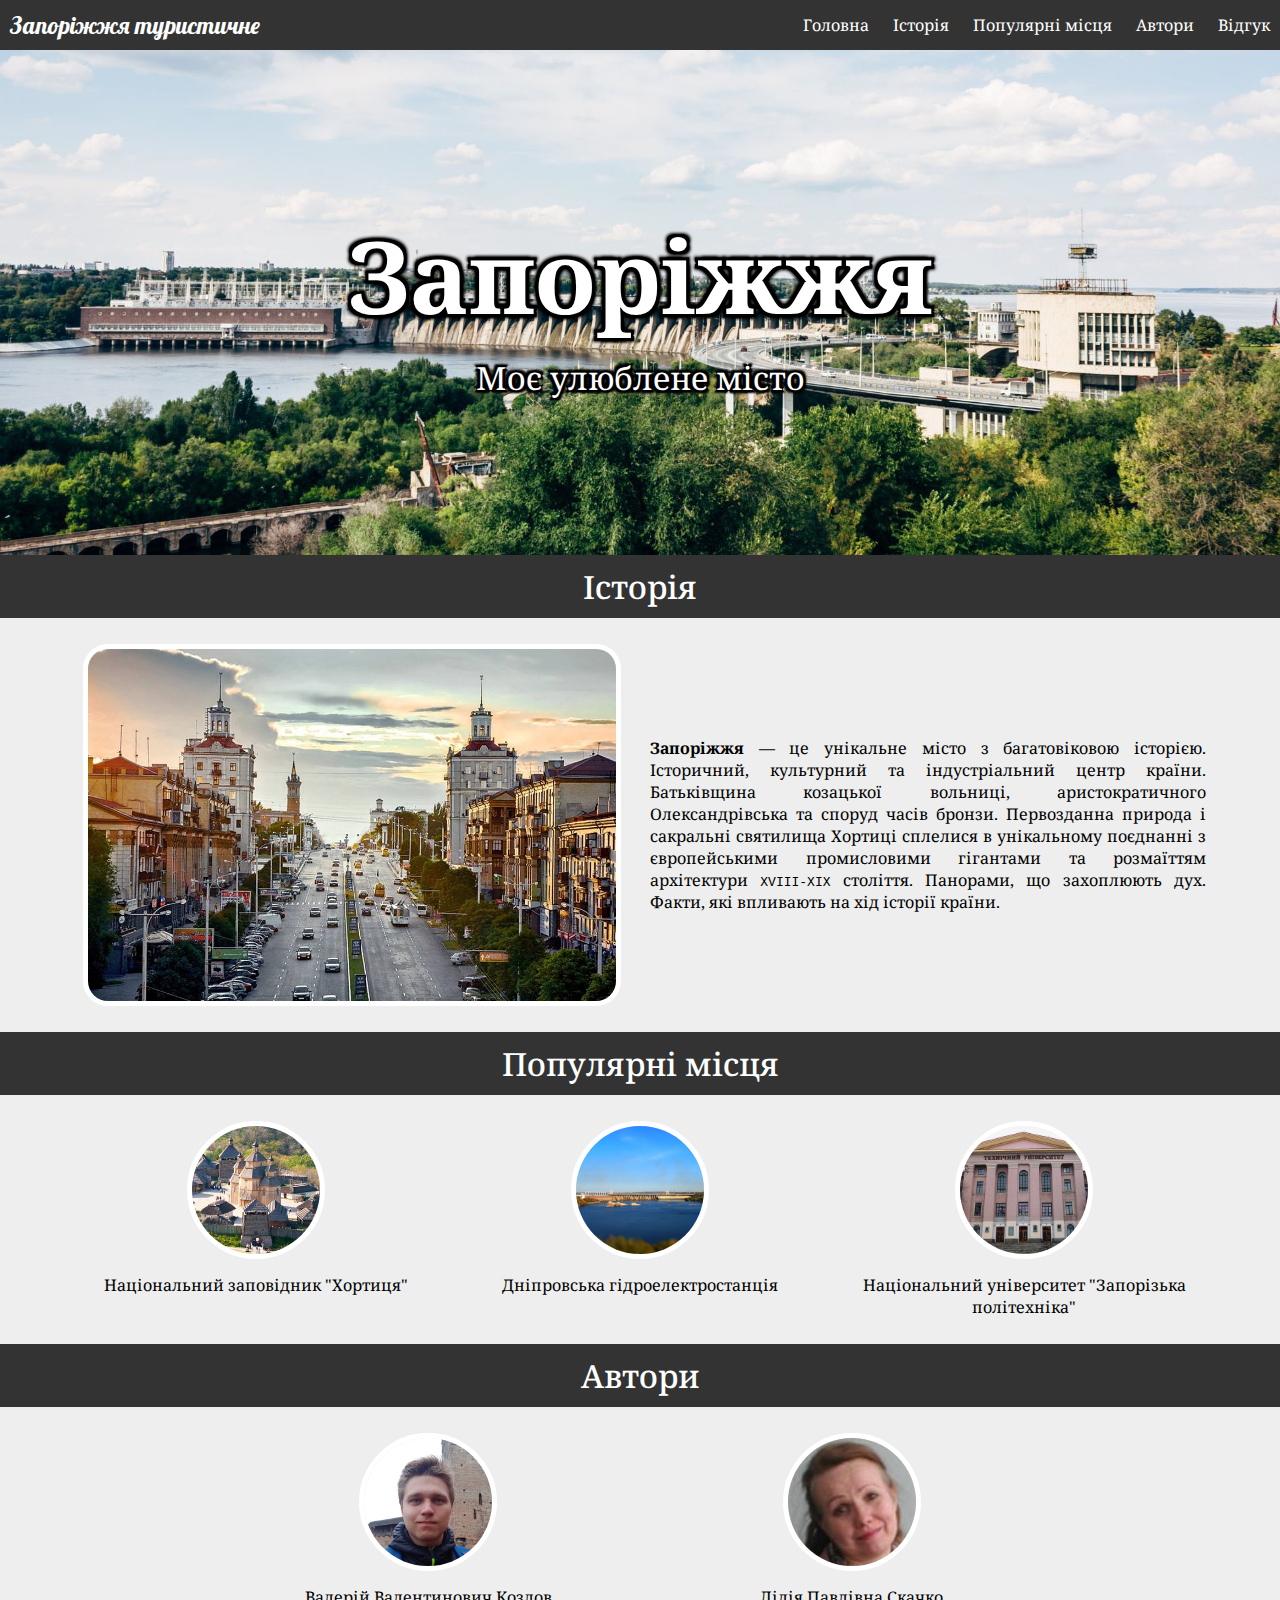
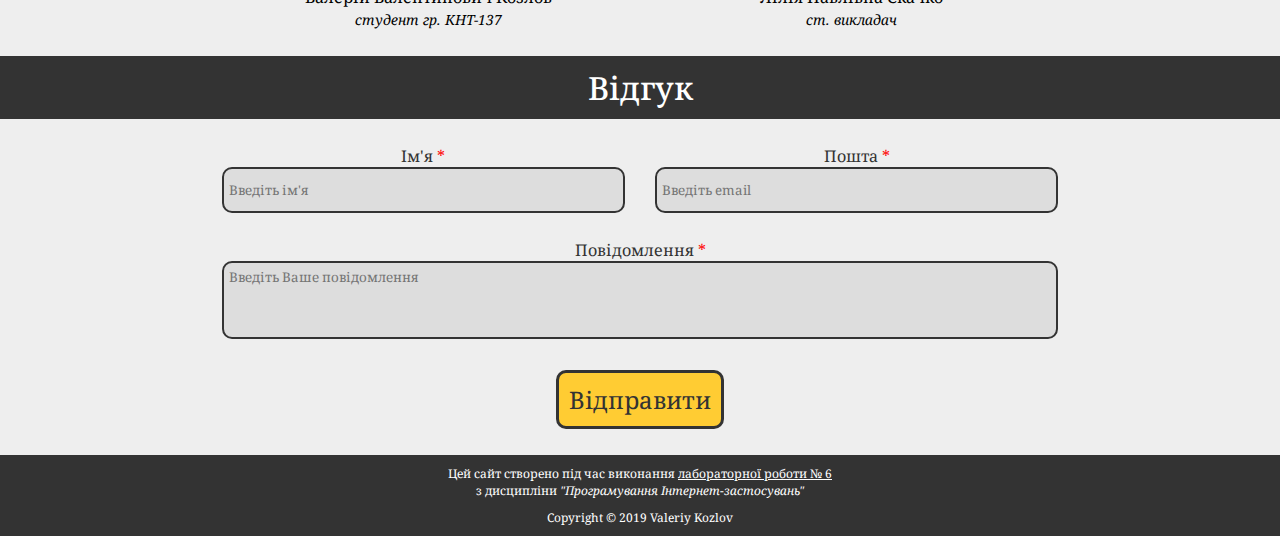
<file: index.html>
<!DOCTYPE html>
<html lang="en">
<head>
	<meta charset="utf-8">
	<title>Запоріжжя туристичне</title>
	<link rel="stylesheet" type="text/css" href="source/style.css">
</head>
<body>
	<header>
		<a href="">
			<div class="header_logo">
				<p>Запоріжжя туристичне</p>
			</div>
		</a>
		<nav>
			<div class="header_menu">
				<a href="">Головна</a>
				<a href="#his">Історія</a>
				<a href="#pop">Популярні місця</a>
				<a href="#dev">Автори</a>
				<a href="#vid">Відгук</a>
			</div>
		</nav>
	</header>
	<main>
		<div class="welcome">
			<img src="img/index/main.jpg" alt="Дніпрогес">
			<div class="welcom_text">
				<h1>Запоріжжя</h1>
				<p>Моє улюблене місто</p>
			</div>
		</div>
		<div class="about">
			<div class="main_block_description" id="his">Історія</div>
			<div class="history_block">
				<div class="history_block_image">
					<img src="img/index/prospekt.jpg" alt="Проспект Соборний">
				</div>
				<div class="history_text">
					<p><b>Запоріжжя</b> — це унікальне місто з багатовіковою історією. Історичний, культурний та індустріальний центр країни. Батьківщина козацької вольниці, аристократичного Олександрівська та споруд часів бронзи. Первозданна природа і сакральні святилища Хортиці сплелися в унікальному поєднанні з європейськими промисловими гігантами та розмаїттям архітектури <tt>XVIII-XIX</tt> століття. Панорами, що захоплюють дух. Факти, які впливають на хід історії країни.</p>
				</div>
			</div>
		</div>
		<div class="places">
			<div class="main_block_description" id="pop">Популярні місця</div>
			<div class="line_places">
				<a href="natsionalnyy_zapovidnyk_khortytsya.html">
					<div class="place">
						<img src="img/index/mini_khortytsya.jpg" alt="Національний заповідник &Prime;Хортиця&Prime;">
						<div class="place_name">Національний заповідник "Хортиця"</div>
					</div>
				</a>
				<a href="dniprovska_hidroelektrostantsiya.html">
					<div class="place">
						<img src="img/index/mini_dniprohes.jpg" alt="Дніпровська гідроелектростанція">
						<div class="place_name">Дніпровська гідроелектростанція</div>
					</div>
				</a>
				<a href="404.html">
					<div class="place">
						<img src="img/index/mini_nuzp.jpg" alt="Національний університет &Prime;Запорізька політехніка&Prime;">
						<div class="place_name">Національний університет "Запорізька політехніка"</div>
					</div>
				</a>
			</div>
		</div>
		<div class="autors">
			<div class="main_block_description" id="dev">Автори</div>
			<div class="grid_autors">
				<a href="kozlovvv_resume.html">
					<div class="autor">
						<img src="img/index/kozlovvv.jpg" alt="Валерій Валентинович Козлов">
						<div class="autor_name">Валерій Валентинович Козлов<br><span>студент гр. КНТ-137<span></span></div>
					</div>
				</a>
				<a href="404.html">
					<div class="autor">
						<img src="img/index/skachkolp.jpg" alt="Лілія Павлівна Скачко">
						<div class="autor_name">Лілія Павлівна Скачко<br><span>ст. викладач</span></div>
					</div>
				</a>
			</div>
		</div>
		<div class="contacts_us">
			<div class="main_block_description" id="vid">Відгук</div>
			<div class="contact_form_block">
				<form action="#" name="contact_form" method="post" onsubmit="return submit_data();">
					<div class="grid_contact">
						<div class="contact_element">
							<p>Ім'я <span>*</span></p>
							<input type="text" name="name" placeholder="Введіть ім'я">
						</div>
						<div class="contact_element">
							<p>Пошта <span>*</span></p>
							<input type="text" name="email" placeholder="Введіть email">
						</div>
					</div>
					<p>Повідомлення <span>*</span></p>
					<textarea placeholder="Введіть Ваше повідомлення" name="message" class="message_block"></textarea><br>
					<input class="submit_btn" type="submit" name="submit_btn" value="Відправити">
				</form>
			</div>
		</div>
	</main>
	<footer>
		<p>Цей сайт створено під час виконання <u>лабораторної роботи № 6</u><br>
		з дисципліни <i>"Програмування Інтернет-застосувань"</i></p>
		<p>Copyright © 2019 Valeriy Kozlov</p>
	</footer>
	<script type="text/javascript" src="source/script.js"></script>
</body>
</html>
</file>
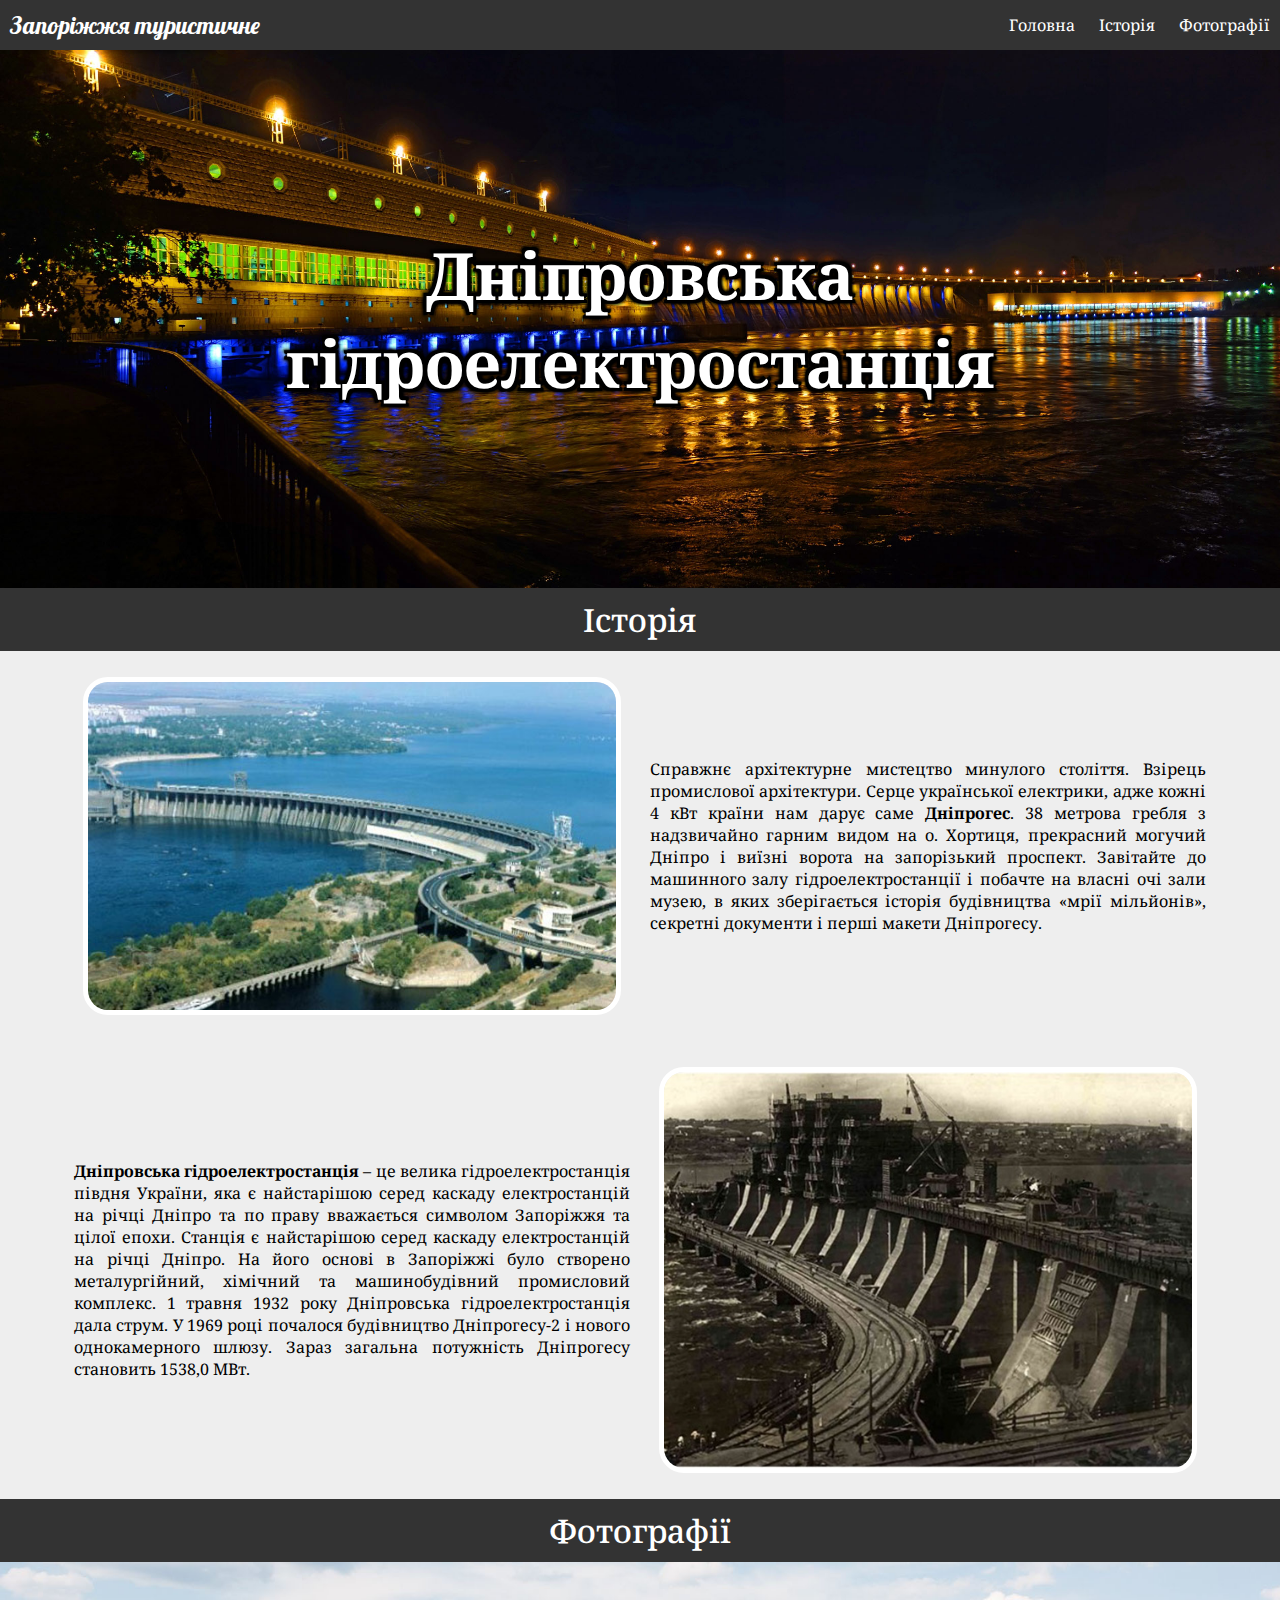
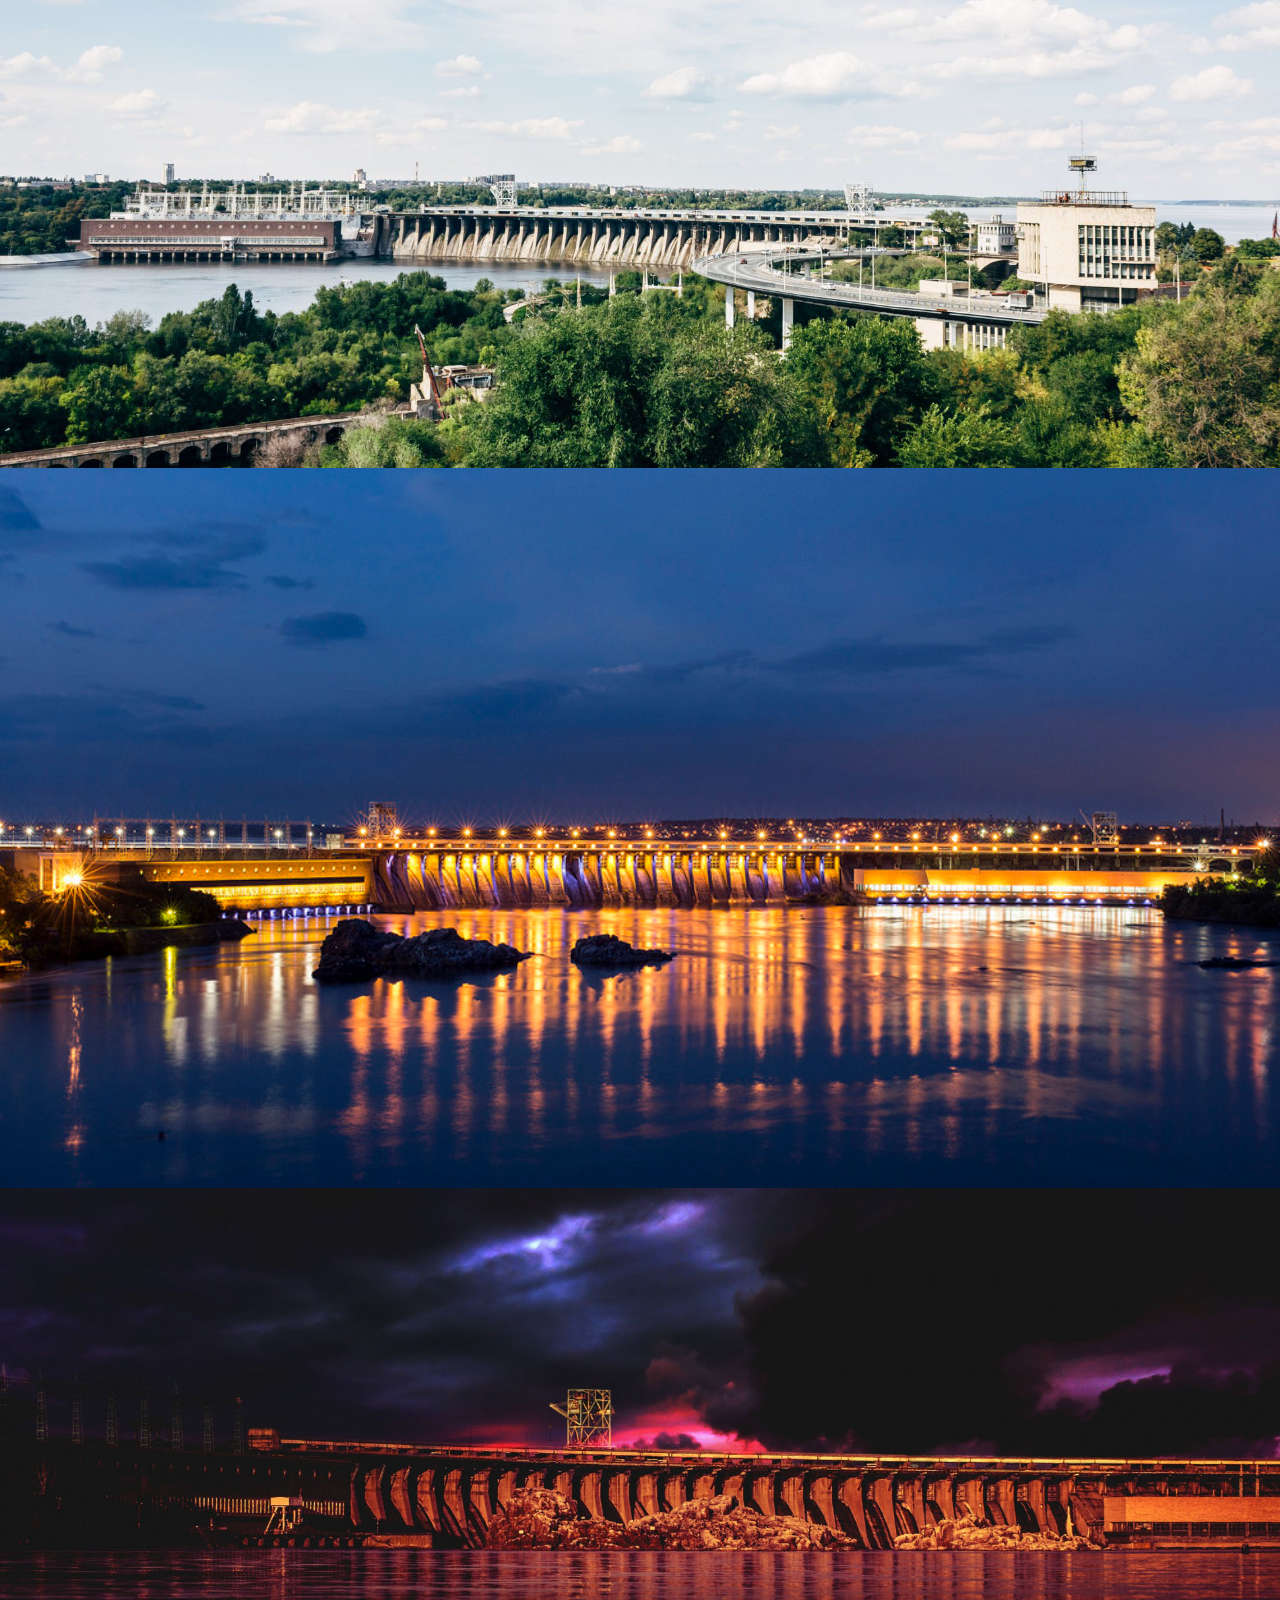
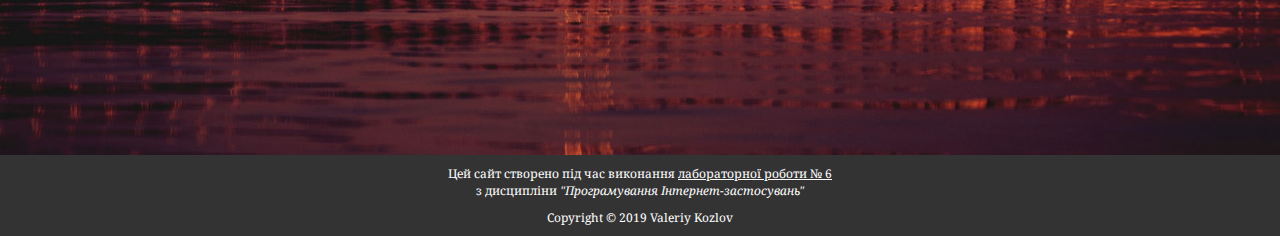
<file: dniprovska_hidroelektrostantsiya.html>
<!DOCTYPE html>
<html lang="en">
<head>
	<meta charset="utf-8">
	<title>Дніпровська гідроелектростанція - Запоріжжя туристичне</title>
	<link rel="stylesheet" type="text/css" href="source/style.css">
</head>
<body>
	<header>
		<a href="index.html">
			<div class="header_logo">
				<p>Запоріжжя туристичне</p>
			</div>
		</a>
		<nav>
			<div class="header_menu">
				<a href="index.html">Головна</a>
				<a href="#his">Історія</a>
				<a href="#pho">Фотографії</a>
			</div>
		</nav>
	</header>
	<main>
		<div class="welcome">
			<img src="img/dniprovska_hidroelektrostantsiya/main.jpg" alt="Дніпрогес">
			<div class="welcom_text_sec">
				<h1>Дніпровська<br>гідроелектростанція</h1>
			</div>
		</div>
		<div class="about">
			<div class="main_block_description" id="his">Історія</div>
			<div class="history_block">
				<div class="history_block_image">
					<img src="img/dniprovska_hidroelektrostantsiya/history_1.jpg" alt="Дніпрогес">
				</div>
				<div class="history_text">
					<p>Справжнє архітектурне мистецтво минулого століття. Взірець промислової архітектури. Серце української електрики, адже кожні 4 кВт країни нам дарує саме <b>Дніпрогес</b>. 38 метрова гребля з надзвичайно гарним видом на о. Хортиця, прекрасний могучий Дніпро і виїзні ворота на запорізький проспект. Завітайте до машинного залу гідроелектростанції і побачте на власні очі зали музею, в яких зберігається історія будівництва «мрії мільйонів», секретні документи і перші макети Дніпрогесу.</p>
				</div>
			</div>
			<div class="history_block">
				<div class="history_text">
					<p><b>Дніпровська гідроелектростанція</b> – це велика гідроелектростанція півдня України, яка є найстарішою серед каскаду електростанцій на річці Дніпро та по праву вважається символом Запоріжжя та цілої епохи. Станція є найстарішою серед каскаду електростанцій на річці Дніпро. На його основі в Запоріжжі було створено металургійний, хімічний та машинобудівний промисловий комплекс. 1 травня 1932 року Дніпровська гідроелектростанція дала струм. У 1969 році почалося будівництво Дніпрогесу-2 і нового однокамерного шлюзу. Зараз загальна потужність Дніпрогесу становить 1538,0 МВт.</p>
				</div>
				<div class="history_block_image">
					<img src="img/dniprovska_hidroelektrostantsiya/history_2.jpg" alt="Дніпрогес">
				</div>
			</div>
		</div>
		<div class="photo_block" id="pho">
			<div class="main_block_description" id="his">Фотографії</div>
			<img src="img/dniprovska_hidroelektrostantsiya/photo_1.jpg" alt="Дніпрогес">
			<img src="img/dniprovska_hidroelektrostantsiya/photo_2.jpg" alt="Дніпрогес">
			<img src="img/dniprovska_hidroelektrostantsiya/photo_3.jpg" alt="Дніпрогес">
		</div>
	</main>
	<footer>
		<p>Цей сайт створено під час виконання <u>лабораторної роботи № 6</u><br>
		з дисципліни <i>"Програмування Інтернет-застосувань"</i></p>
		<p>Copyright © 2019 Valeriy Kozlov</p>
	</footer>
</body>
</html>
</file>
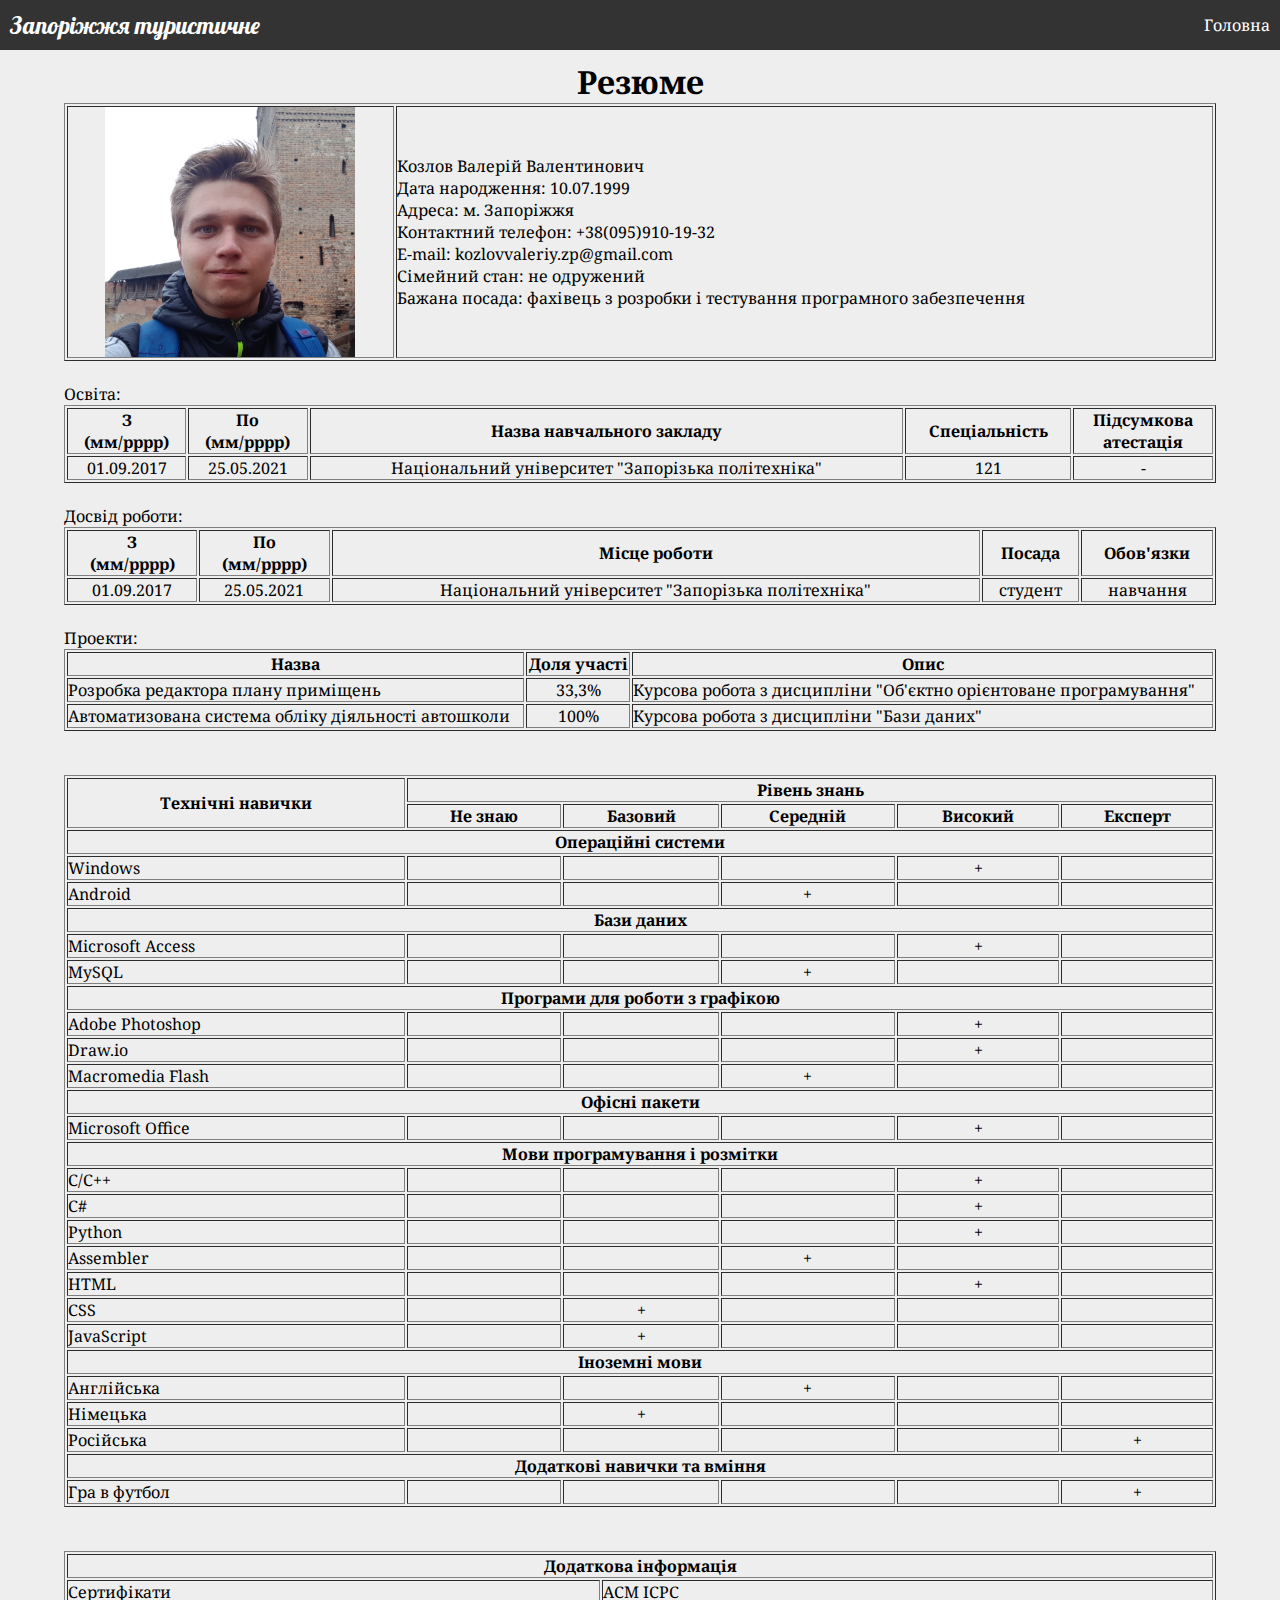
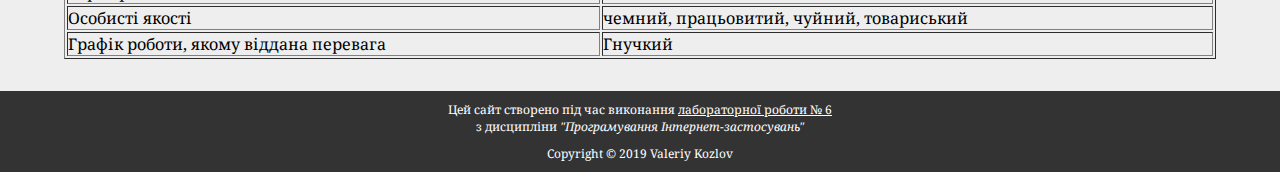
<file: kozlovvv_resume.html>
<!DOCTYPE html>
<html lang="en">
<head>
	<meta charset="utf-8">
	<title>Резюме - Запоріжжя туристичне</title>
	<link rel="stylesheet" type="text/css" href="source/style.css">
</head>
<body>
	<header>
		<a href="index.html">
			<div class="header_logo">
				<p>Запоріжжя туристичне</p>
			</div>
		</a>
		<nav>
			<div class="header_menu">
				<a href="index.html">Головна</a>
			</div>
		</nav>
	</header>
	<main>
		<div class="ninty_percent_area">
			<h1 align="center">Резюме</h1>
			<table width="100%" border="1">
				<tr>
					<td align="center"><img src="img/kozlov_resume/kozlovvv.jpg" alt="Козлов Валерій Валентинович" width="250px" align="center"></td>
					<td>
						Козлов Валерій Валентинович<br>
						Дата народження: 10.07.1999<br>
						Адреса: м. Запоріжжя<br>
						Контактний телефон: +38(095)910-19-32<br>
						E-mail: kozlovvaleriy.zp@gmail.com<br>
						Сімейний стан: не одружений<br>
						Бажана поcада: фахівець з розробки і тестування програмного забезпечення<br>
					</td>
				</tr>
			</table><br>
			Освіта:
			<table width="100%" border="1"  align="center">
				<tr>
					<th>З<br>(мм/рррр)</th>
					<th>По<br>(мм/рррр)</th>
					<th>Назва навчального закладу</th>
					<th>Спеціальність</th>
					<th>Підсумкова<br>атестація</th>
				</tr>
				<tr align="center">
					<td>01.09.2017</td>
					<td>25.05.2021</td>
					<td>Національний університет "Запорізька політехніка"</td>
					<td>121</td>
					<td>-</td>
				</tr>
			</table><br>
			Досвід роботи:
			<table width="100%" border="1"  align="center">
				<tr>
					<th>З<br>(мм/рррр)</th>
					<th>По<br>(мм/рррр)</th>
					<th>Місце роботи</th>
					<th>Посада</th>
					<th>Обов'язки</th>
				</tr>
				<tr align="center">
					<td>01.09.2017</td>
					<td>25.05.2021</td>
					<td>Національний університет "Запорізька політехніка"</td>
					<td>студент</td>
					<td>навчання</td>
				</tr>
			</table><br>
			Проекти:
			<table width="100%" border="1"  align="center">
				<tr>
					<th>Назва</th>
					<th>Доля участі</th>
					<th>Опис</th>
				</tr>
				<tr>
					<td>Розробка редактора плану приміщень</td>
					<td align="center">33,3%</td>
					<td>Курсова робота з дисципліни "Об'єктно орієнтоване програмування"</td>
				</tr>
				<tr>
					<td>Автоматизована система обліку діяльності автошколи</td>
					<td align="center">100%</td>
					<td>Курсова робота з дисципліни "Бази даних"</td>
				</tr>
			</table><br><br>
			<table width="100%" border="1"  align="center">
				<tr>
					<th rowspan="2">Технічні навички</th>
					<th colspan="5">Рівень знань</th>
				</tr>
				<tr>
					<th>Не знаю</th>
					<th>Базовий</th>
					<th>Середній</th>
					<th>Високий</th>
					<th>Експерт</th>
				</tr>
				<tr>
					<th colspan="6" align="center">Операційні системи</th>
				</tr>
				<tr>
					<td>Windows</td>
					<td></td>
					<td></td>
					<td></td>
					<td align="center">+</td>
					<td></td>
				</tr>
				<tr>
					<td>Android</td>
					<td></td>
					<td></td>
					<td align="center">+</td>
					<td></td>
					<td></td>
				</tr>
				<tr>
					<th colspan="6" align="center">Бази даних</th>
				</tr>
				<tr>
					<td>Microsoft Access</td>
					<td></td>
					<td></td>
					<td></td>
					<td align="center">+</td>
					<td></td>
				</tr>
				<tr>
					<td>MySQL</td>
					<td></td>
					<td></td>
					<td align="center">+</td>
					<td></td>
					<td></td>
				</tr>
				<tr>
					<th colspan="6" align="center">Програми для роботи з графікою</th>
				</tr>
				<tr>
					<td>Adobe Photoshop</td>
					<td></td>
					<td></td>
					<td></td>
					<td align="center">+</td>
					<td></td>
				</tr>
				<tr>
					<td>Draw.io</td>
					<td></td>
					<td></td>
					<td></td>
					<td align="center">+</td>
					<td></td>
				</tr>
				<tr>
					<td>Macromedia Flash</td>
					<td></td>
					<td></td>
					<td align="center">+</td>
					<td></td>
					<td></td>
				</tr>
				<tr>
					<th colspan="6" align="center">Офісні пакети</th>
				</tr>
				<tr>
					<td>Microsoft Office</td>
					<td></td>
					<td></td>
					<td></td>
					<td align="center">+</td>
					<td></td>
				</tr>
				<tr>
					<th colspan="6" align="center">Мови програмування і розмітки</th>
				</tr>
				<tr>
					<td>С/С++</td>
					<td></td>
					<td></td>
					<td></td>
					<td align="center">+</td>
					<td></td>
				</tr>
				<tr>
					<td>C#</td>
					<td></td>
					<td></td>
					<td></td>
					<td align="center">+</td>
					<td></td>
				</tr>
				<tr>
					<td>Python</td>
					<td></td>
					<td></td>
					<td></td>
					<td  align="center">+</td>
					<td></td>
				</tr>
				<tr>
					<td>Assembler</td>
					<td></td>
					<td></td>
					<td align="center">+</td>
					<td></td>
					<td></td>
				</tr>
				<tr>
					<td>HTML</td>
					<td></td>
					<td></td>
					<td></td>
					<td  align="center">+</td>
					<td></td>
				</tr>
				<tr>
					<td>CSS</td>
					<td></td>
					<td align="center">+</td>
					<td></td>
					<td></td>
					<td></td>
				</tr>
				<tr>
					<td>JavaScript</td>
					<td></td>
					<td align="center">+</td>
					<td></td>
					<td></td>
					<td></td>
				</tr>
				<tr>
					<th colspan="6" align="center">Іноземні мови</th>
				</tr>
				<tr>
					<td>Англійська</td>
					<td></td>
					<td></td>
					<td align="center">+</td>
					<td></td>
					<td></td>
				</tr>
				<tr>
					<td>Німецька</td>
					<td></td>
					<td align="center">+</td>
					<td></td>
					<td></td>
					<td></td>
				</tr>
				<tr>
					<td>Російська</td>
					<td></td>
					<td></td>
					<td></td>
					<td></td>
					<td align="center">+</td>
				</tr>
				<tr>
					<th colspan="6" align="center">Додаткові навички та вміння</th>
				</tr>
				<tr>
					<td>Гра в футбол</td>
					<td></td>
					<td></td>
					<td></td>
					<td></td>
					<td align="center">+</td>
				</tr>
			</table><br><br>
			<table width="100%" border="1"  align="center">
				<tr>
					<th colspan="2">Додаткова інформація</th>
				</tr>
				<tr>
					<td>Сертифікати</td>
					<td>ACM ICPC</td>
				</tr>
				<tr>
					<td>Особисті якості</td>
					<td>чемний, працьовитий, чуйний, товариський</td>
				</tr>
				<tr>
					<td>Графік роботи, якому віддана перевага</td>
					<td>Гнучкий</td>
				</tr>
			</table><br>
		</div>
	</main>
	<footer>
		<p>Цей сайт створено під час виконання <u>лабораторної роботи № 6</u><br>
		з дисципліни <i>"Програмування Інтернет-застосувань"</i></p>
		<p>Copyright © 2019 Valeriy Kozlov</p>
	</footer>
</body>
</html>
</file>
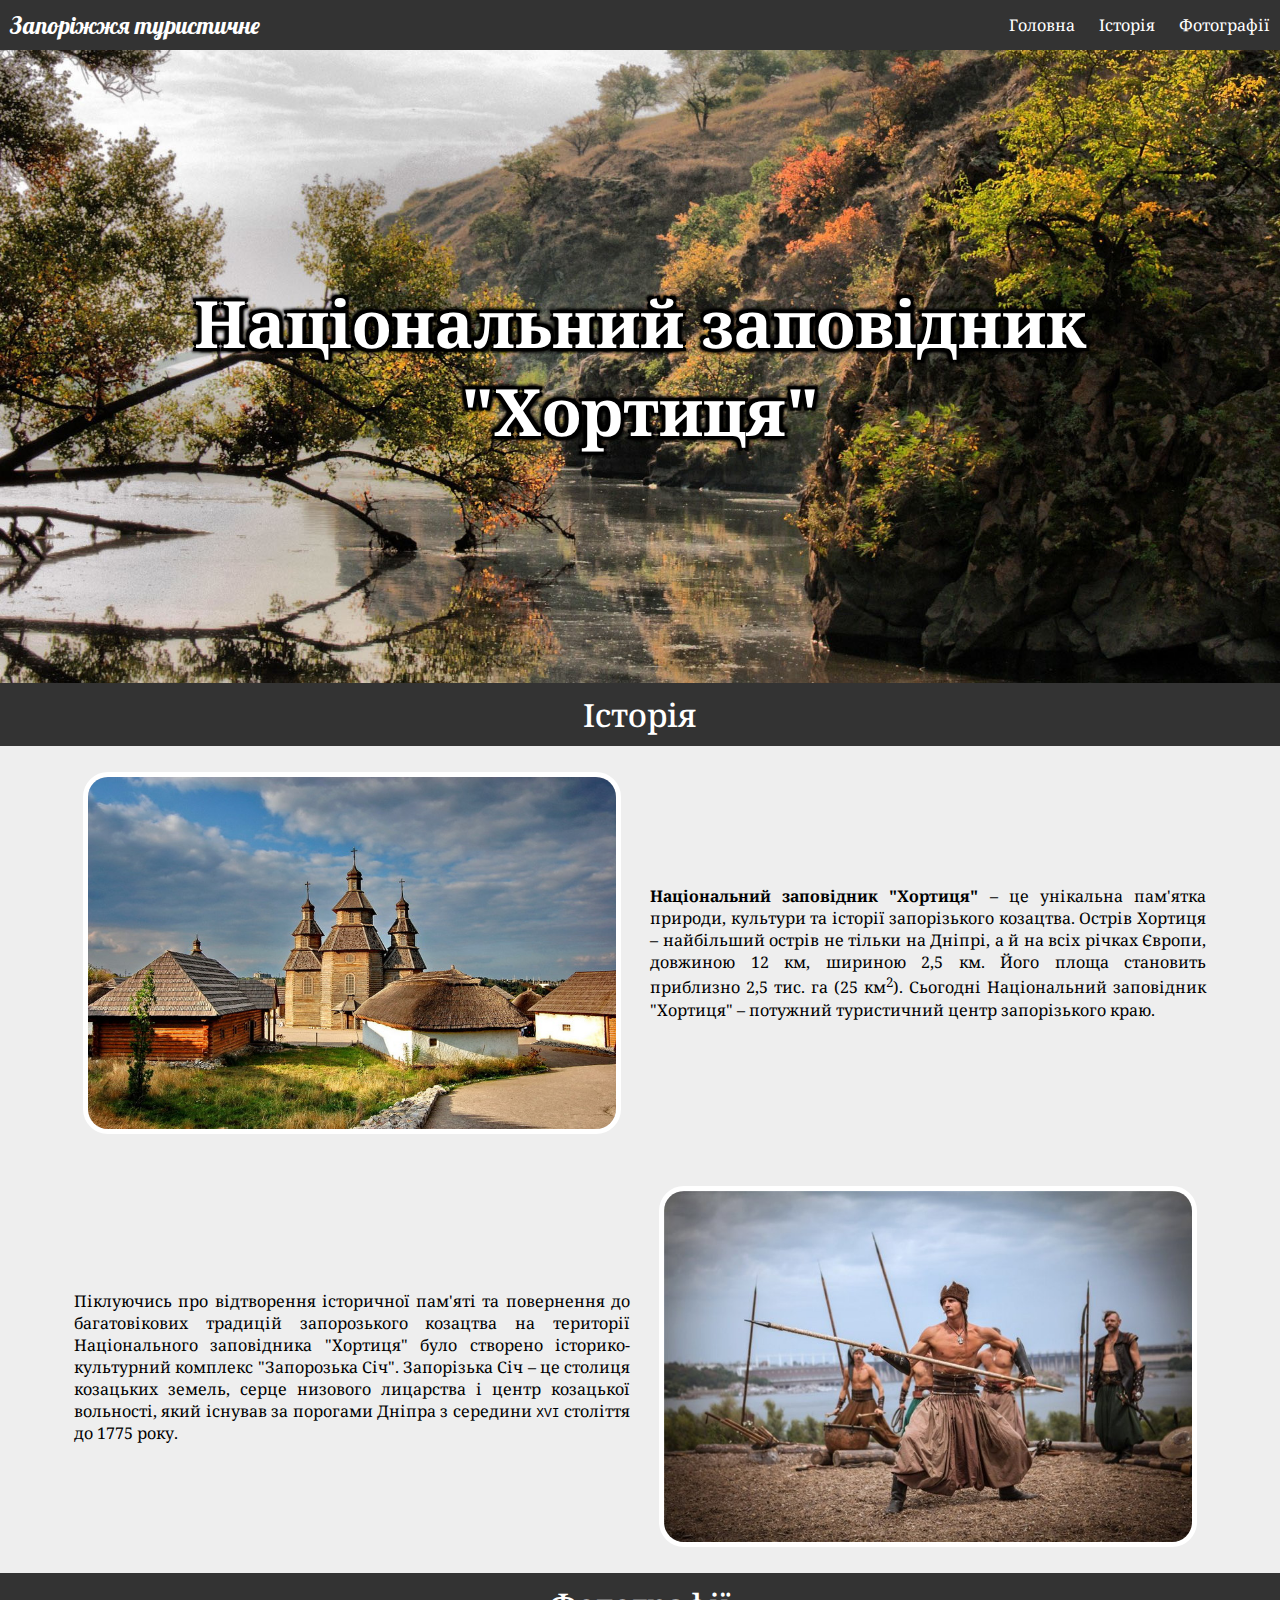
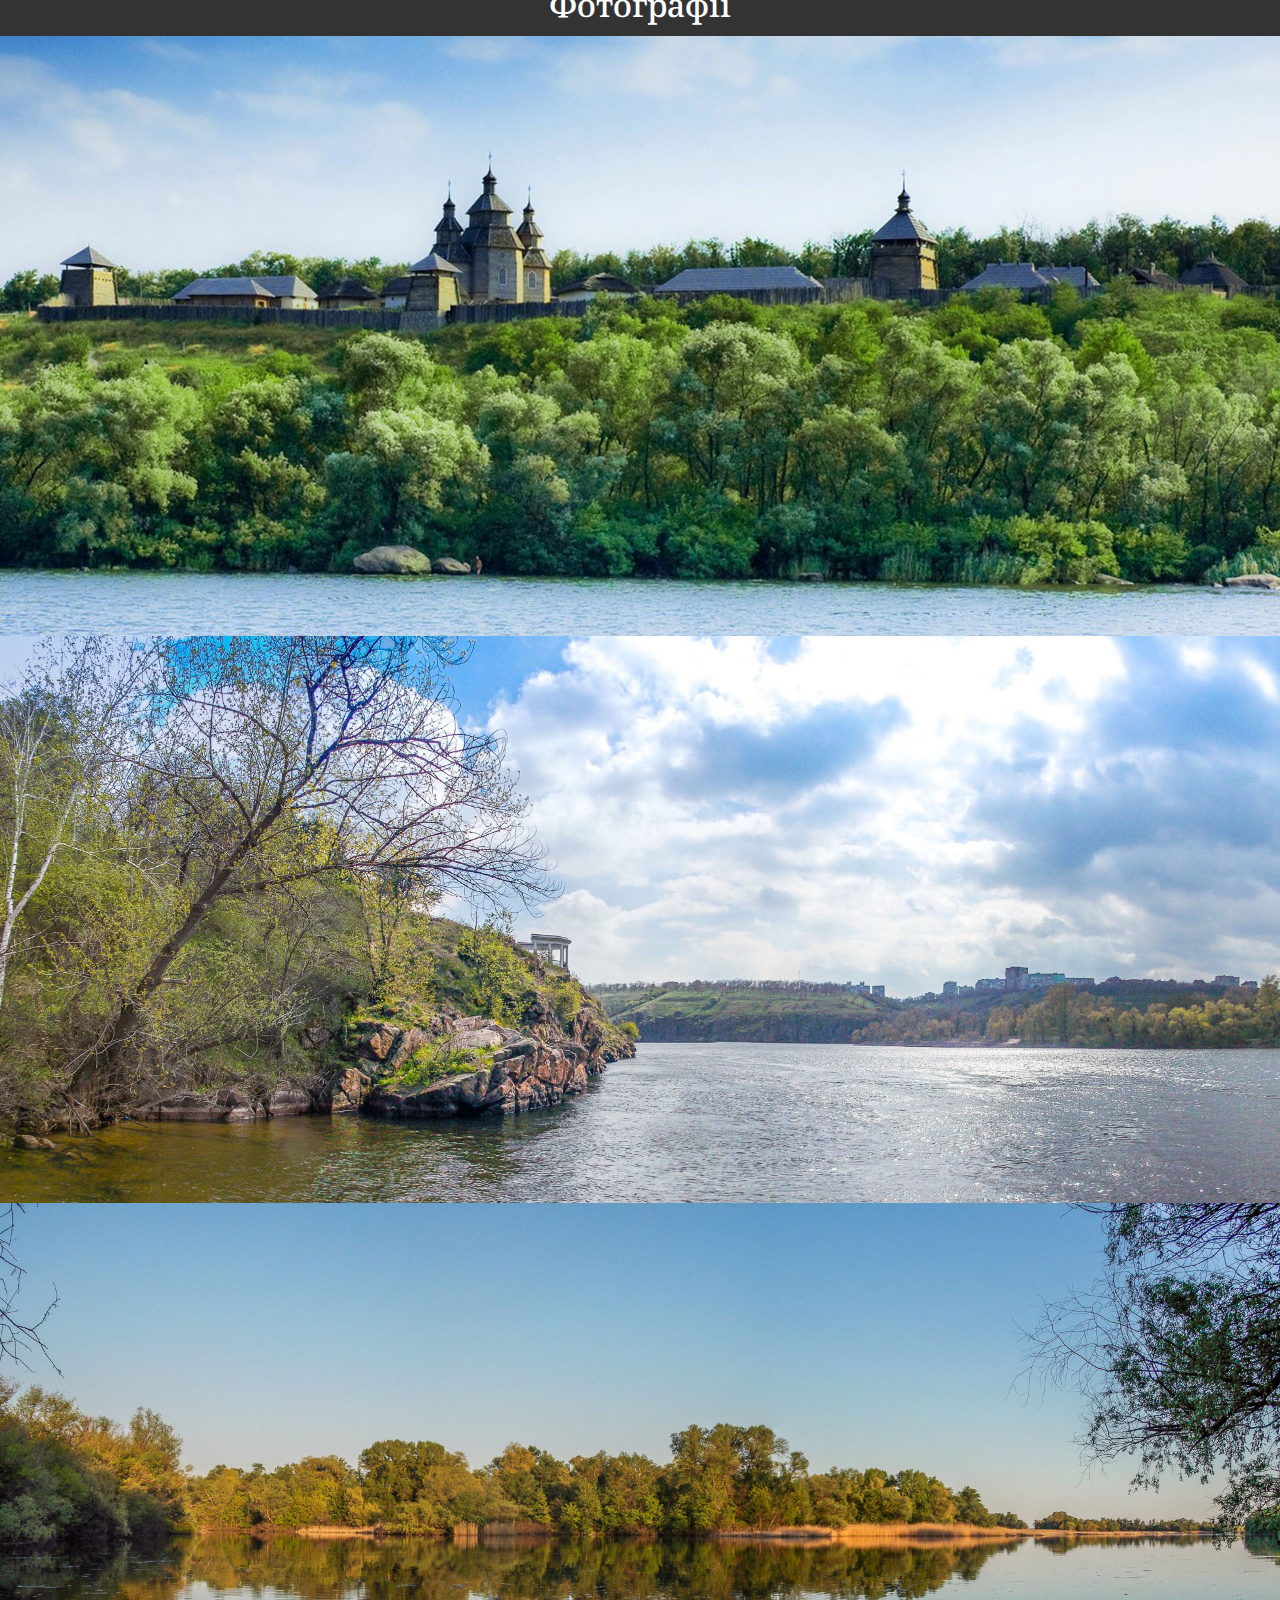
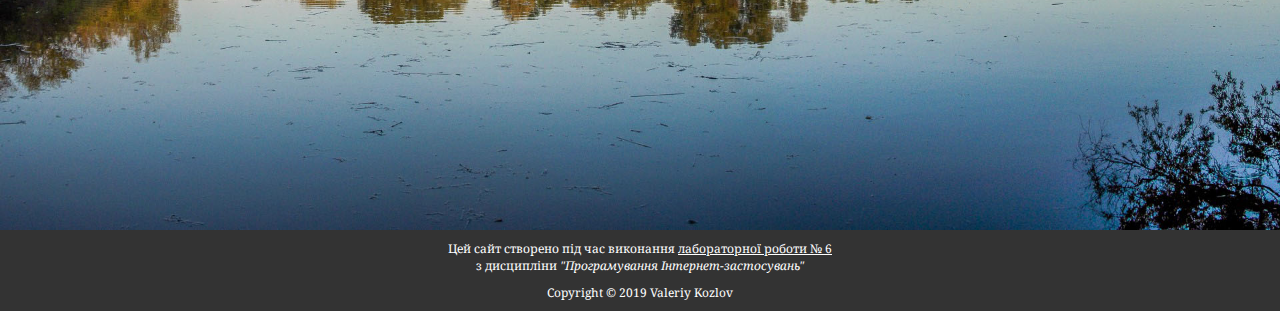
<file: natsionalnyy_zapovidnyk_khortytsya.html>
<!DOCTYPE html>
<html lang="en">
<head>
	<meta charset="utf-8">
	<title>Національний заповідник "Хортиця" - Запоріжжя туристичне</title>
	<link rel="stylesheet" type="text/css" href="source/style.css">
</head>
<body>
	<header>
		<a href="index.html">
			<div class="header_logo">
				<p>Запоріжжя туристичне</p>
			</div>
		</a>
		<nav>
			<div class="header_menu">
				<a href="index.html">Головна</a>
				<a href="#his">Історія</a>
				<a href="#pho">Фотографії</a>
			</div>
		</nav>
	</header>
	<main>
		<div class="welcome">
			<img src="img/natsionalnyy_zapovidnyk_khortytsya/main.jpg" alt="Національний заповідник &Prime;Хортиця&Prime;">
			<div class="welcom_text_sec">
				<h1>Національний заповідник<br>"Хортиця"</h1>
			</div>
		</div>
		<div class="about">
			<div class="main_block_description" id="his">Історія</div>
			<div class="history_block">
				<div class="history_block_image">
					<img src="img/natsionalnyy_zapovidnyk_khortytsya/history_1.jpg" alt="Національний заповідник &Prime;Хортиця&Prime;">
				</div>
				<div class="history_text">
					<p><b>Національний заповідник "Хортиця"</b> – це унікальна пам'ятка природи, культури та історії запорізького козацтва. Острів Хортиця – найбільший острів не тільки на Дніпрі, а й на всіх річках Європи, довжиною 12 км, шириною 2,5 км. Його площа становить приблизно 2,5 тис. га (25 км<sup>2</sup>). Сьогодні Національний заповідник "Хортиця" – потужний туристичний центр запорізького краю.</p>
				</div>
			</div>
			<div class="history_block">
				<div class="history_text">
					<p>Піклуючись про відтворення історичної пам'яті та повернення до багатовікових традицій запорозького козацтва на території Національного заповідника "Хортиця" було створено історико-культурний комплекс "Запорозька Січ". Запорізька Січ – це столиця козацьких земель, серце низового лицарства і центр козацької вольності, який існував за порогами Дніпра з середини <tt>XVI</tt> століття до 1775 року.</p>
				</div>
				<div class="history_block_image">
					<img src="img/natsionalnyy_zapovidnyk_khortytsya/history_2.jpg" alt="Національний заповідник &Prime;Хортиця&Prime;">
				</div>
			</div>
		</div>
		<div class="photo_block" id="pho">
			<div class="main_block_description" id="his">Фотографії</div>
			<img src="img/natsionalnyy_zapovidnyk_khortytsya/photo_1.jpg" alt="Національний заповідник &Prime;Хортиця&Prime;">
			<img src="img/natsionalnyy_zapovidnyk_khortytsya/photo_2.jpg" alt="Національний заповідник &Prime;Хортиця&Prime;">
			<img src="img/natsionalnyy_zapovidnyk_khortytsya/photo_3.jpg" alt="Національний заповідник &Prime;Хортиця&Prime;">
		</div>
	</main>
	<footer>
		<p>Цей сайт створено під час виконання <u>лабораторної роботи № 6</u><br>
		з дисципліни <i>"Програмування Інтернет-застосувань"</i></p>
		<p>Copyright © 2019 Valeriy Kozlov</p>
	</footer>
</body>
</html>
</file>
<file: source/style.css>
@import url('https://fonts.googleapis.com/css?family=Noto+Serif&display=swap');
@import url('https://fonts.googleapis.com/css?family=Lobster&display=swap');

*{
	margin: 0;
	padding: 0;
}

body{
	width: 100%;
	font-family: 'Noto Serif', serif;
}

a{
	text-decoration: none;
	color: #000;
}

header{
	width: 100%;
	background: #333;
	display: flex;
	//flex-direction: column;
	justify-content: space-between;
	align-items: center;
}

header a{
	color: #fff;
}

header a .header_logo{
	font-family: 'Lobster', cursive;
	font-size: 24px;
	font-weight: 500;
	padding: 10px; 
}

header nav .header_menu a{
	font-size: 16px;
	color: #fff;
	padding: 10px;
}

header nav .header_menu a:hover{
	border-bottom: 4px solid #ccc;
}

header nav .header_menu a:active{
	border-bottom: 4px solid #aaa;
}

main{
	display: flex;
	flex-direction: column;
	width: 100%;
	background-color: #eee;
}

main .welcome{
	width: 100%;
	display: flex;
	align-items: center;
}

main .welcome img{
	width: 100%;
}

main .welcome .welcom_text{
	width: 100%;
	position: absolute;
	text-align: center;
	color: #fff;
}

main .welcome .welcom_text h1{
	font-size: 100px;
	padding-bottom: 1%;
	text-shadow: -2px -2px #000,
				-3px -3px #000,
				-2px 2px #000,
				-3px 3px #000,
				2px 2px #000,
				3px 3px #000,
				2px -2px #000,
				3px -3px #000,
				-4px -4px 3px #000,
				-4px 4px 3px #000,
				4px 4px 3px #000,
				4px -4px 3px #000;
}

main .welcome .welcom_text p{
	font-size: 32px;
	text-shadow: -1px -1px #000,
				-2px -2px #000,
				-1px 1px #000,
				-2px 2px #000,
				1px 1px #000,
				2px 2px #000,
				1px -1px #000,
				2px -2px #000,
				-3px -3px 2px #000,
				-3px 3px 2px #000,
				3px 3px 2px #000,
				3px -3px 2px #000;
}

main .main_block_description{
	padding: 10px 0;
	background-color: #333;
	font-size: 32px;
	color: #fff;
	font-weight: 500;
	text-align: center;
	position: sticky;
	top: 0px;
}

main .about{
	width: 100%;
}

main .about .history_block{
	width: 90%;
	margin: auto;
	display: flex;
	//flex-direction: column;
	align-items: center;
	padding-top: 16px;
	padding-bottom: 16px;
}

main .about .history_block .history_block_image{
	flex-basis: 100%;
	margin: 10px;
}

main .about .history_block .history_block_image img{
	width: 95%;
	border: 5px solid #fff;
	border-radius: 25px;
	display: block;
	margin: 0 auto;
}

main .about .history_block .history_text{
	flex-basis: 100%;
	margin: 10px;
	text-align: justify;
}

main .places{
	width: 100%;
}

main .places .line_places{
	width: 90%;
	margin: auto;
	display: flex;
	//flex-direction: column;
	padding-top: 16px;
	padding-bottom: 16px;
	text-align: center;
}

main .places .line_places a{
	width: 100%
}

main .places .line_places a .place{
	margin: 10px;
	flex-basis: 100%;
}

main .places .line_places a .place img{
	width: 128px;
	height: 128px;
	border: 5px solid #fff;
	border-radius: 50%;
	margin-bottom: 10px; 
}

main .autors{
	width: 100%;
}

main .autors .grid_autors{
	width: 90%;
	margin: auto;
	text-align: center;
	display: grid;
	grid-template-columns: 35% 35%;
	grid-column-gap: 20px;
	justify-content: center;
	padding-top: 16px;
	padding-bottom: 16px;
}

main .autors .grid_autors a{
	width: 100%;
}

main .autors .grid_autors a .autor{
	margin: 10px;
}

main .autors .grid_autors a .autor img{
	width: 128px;
	height: 128px;
	border: 5px solid #fff;
	border-radius: 50%;
	margin-bottom: 10px; 
}

main .autors .grid_autors a .autor span{
	font-size: 14px;
	font-style: italic;
}

footer{
	width: 100%;
	background-color: #333;
	padding-top: 5px;
	padding-bottom: 5px;
	text-align: center;
	color: #fff;
	font-size: 12px;
}

footer p{
	padding: 5px;
}

main .ninty_percent_area{
	width: 90%;
	padding-top: 10px;
	padding-bottom: 10px;
	margin: auto;
}

main .welcome .welcom_text_sec{
	width: 100%;
	position: absolute;
	text-align: center;
	color: #fff;
}

main .welcome .welcom_text_sec h1{
	font-size: 65px;
	text-shadow: -2px -2px #000,
				-3px -3px #000,
				-2px 2px #000,
				-3px 3px #000,
				2px 2px #000,
				3px 3px #000,
				2px -2px #000,
				3px -3px #000,
				-4px -4px 3px #000,
				-4px 4px 3px #000,
				4px 4px 3px #000,
				4px -4px 3px #000;
}

main .photo_block{
	width: 100%;
	padding: 0;
	margin: 20;
}

main .photo_block img{
	width: 100%;
	padding: 0;
	margin: 0;
	border: 0;
	background-color: #0ff;
	float: left;
}

@media screen and (max-width: 775px){
	header{
		flex-direction: column;
	}

	header nav{
		margin-bottom: 14px;
	}

	main .about .history_block{
		flex-direction: column;
	}
}

@media screen and (max-width: 600px){
	main .places .line_places{
		flex-direction: column;
	}

	main .autors .grid_autors{
		grid-template-columns: auto;
	}

	main .welcome .welcom_text h1{
	font-size: 75px;
	}

	main .welcome .welcom_text_sec h1{
	font-size: 40px;
	}

	main .contacts_us .contact_form_block .grid_contact{
		grid-template-columns: calc(90% + 30px);
	}
}

@media screen and (min-width: 601px){
	main .contacts_us .contact_form_block .grid_contact{
		grid-template-columns: 45% 45%;
	}
}

main .contacts_us{
	width: 100%;
}

main .contacts_us .contact_form_block{
	width: 70%;
	padding-top: 26px;
	padding-bottom: 26px;
	margin: auto;
	text-align: center;
	color: #333;
}

main .contacts_us .contact_form_block span{
	color: #f00;
}

main .contacts_us .contact_form_block .grid_contact{
	display: grid;
	//grid-template-columns: 45% 45%;
	grid-column-gap: 30px;
	justify-content: center;
}

main .contacts_us .contact_form_block .grid_contact .contact_element{
	width: 100%;
	margin-bottom: 26px;
}

main .contacts_us .contact_form_block .grid_contact .contact_element input{
	width: calc(100% - 14px);
	border: 2px solid #333;
	border-radius: 10px;
	height: 32px;
	padding: 5px;
	font-family: 'Noto Serif', serif;
	background-color: #ddd;
}

main .contacts_us .contact_form_block .message_block{
	padding: 5px;
	margin-bottom: 26px;
	width: calc(90% + 16px);
	height: 64px;
	border: 2px solid #333;
	border-radius: 10px;
	font-family: 'Noto Serif', serif;
	background-color: #ddd;
	resize: none;
}

main .contacts_us .contact_form_block .submit_btn{
	padding: 10px;
	border: 3px solid #333;
	border-radius: 10px;
	font-family: 'Noto Serif', serif;
	font-size: 24px; 
	color: #333;
	background-color: #fc3
}

main .contacts_us .contact_form_block .submit_btn:hover{
	background-color: #fa1;
}

main .contacts_us .contact_form_block .grid_contact .contact_element input:hover{
	background-color: #ccc;
}

main .contacts_us .contact_form_block .message_block:hover{
	background-color: #ccc;
}
</file>
